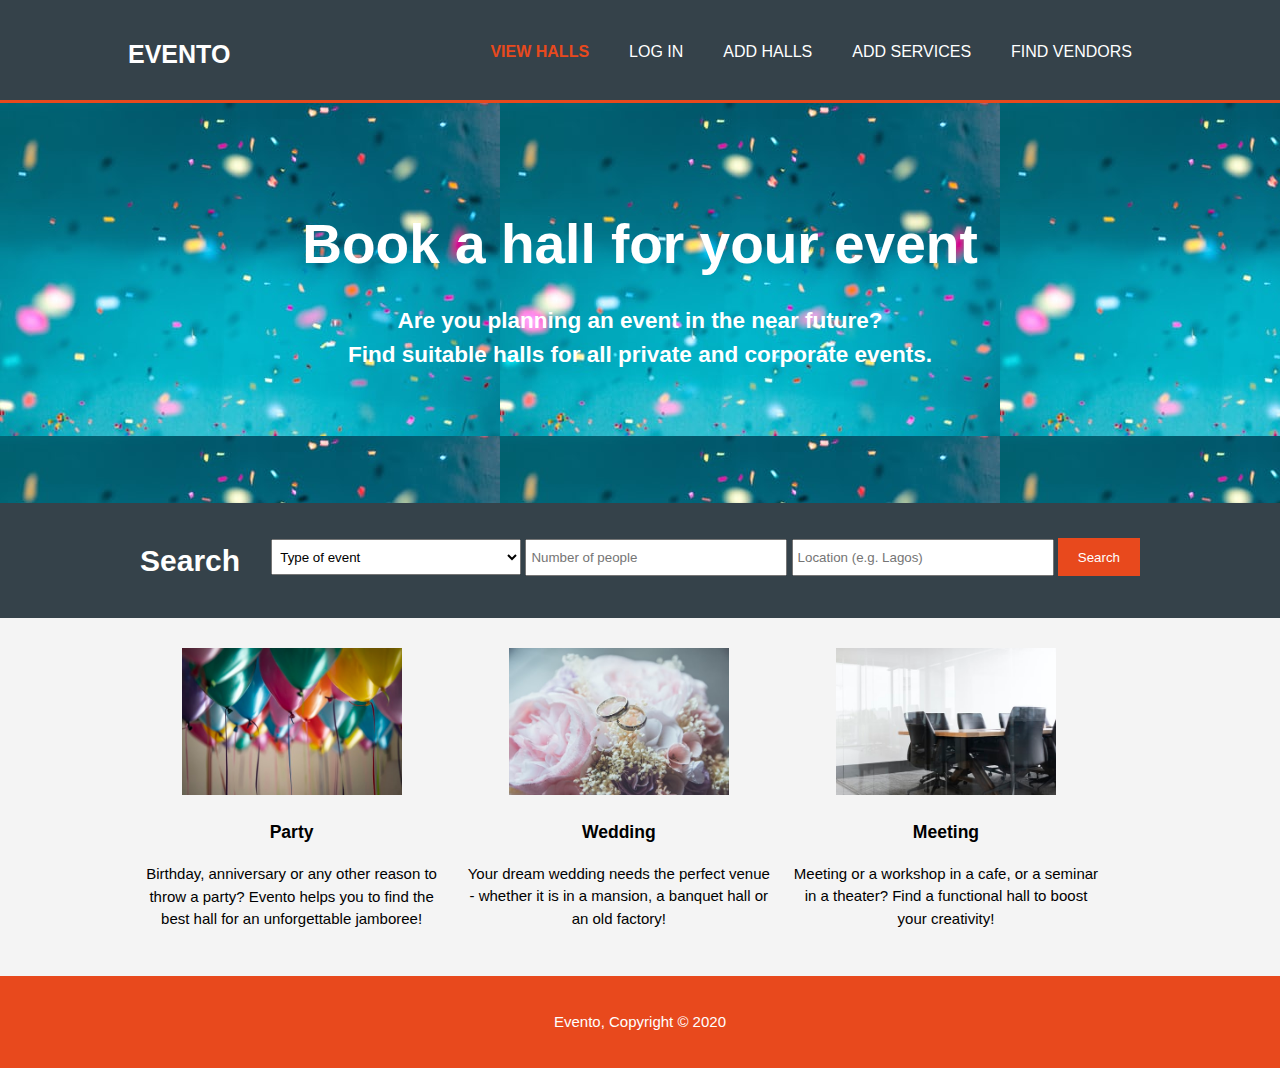
<file: index.html>
<!DOCTYPE html>
<html>

<head>
  <meta charset="utf-8">
  <meta name="viewport" content="width=device-width">
  <meta name="description" content="Affordable event halls and professional vendor services">
  <meta name="keywords" content="event halls, affordable event halls, professional vendor services">
  <meta name="author" content="Jeremiah Asuquo">
  <title>Evento | Welcome</title>
  <link rel="stylesheet" href="./css/style.css">
</head>

<body>
  <header>
    <div class="container">
      <div id="branding">
        <h1><a href="index.html">Evento</a></h1>
      </div>
      <nav>
        <ul>
          <li class="current"><a href="halls.html">View Halls</a></li>
          <li><a href="login.html">Log In</a></li>
          <li><a href="register.html">Add Halls</a></li>
          <li><a href="register-vendor.html">Add Services</a></li>
          <li><a href="services.html">Find Vendors</a></li>
        </ul>
      </nav>
    </div>
  </header>

  <section id="showcase">
    <div class="container">
      <h1>Book a hall for your event</h1>
      <h2>Are you planning an event in the near future? <br />
        Find suitable halls for all private and corporate events.
      </h2>
    </div>
  </section>

  <section id="newsletter">
    <div class="container">
      <h1>Search</h1>
      <form>
        <select name="et" id="et" class="b-search-bar__dropdown">
          <option value="">Type of event</option>
          <option value="58">Cabin trip / Retreat</option>
          <option value="60">Christmas Party</option>
          <option value="42">Conference</option>
          <option value="37">Dinner / Lunch</option>
          <option value="59">Experience / Activity</option>
          <option value="46">Fair / Exhibition</option>
          <option value="41">Meeting</option>
          <option value="31">Party</option>
          <option value="48">Performance / Show</option>
          <option value="57">Recreation</option>
          <option value="34">Spa / Wellness / Sauna</option>
          <option value="33">Wedding</option>
        </select>
        <input type="number" min="10" max="100" placeholder="Number of people">
        <input type="email" placeholder="Location (e.g. Lagos)">
        <button type="submit" class="button_1">Search</button>
      </form>
    </div>
  </section>

  <section id="boxes">
    <div class="container">
      <div class="box">
        <img src="./img/party.jpg">
        <h3>Party</h3>
        <p>Birthday, anniversary or any other reason to throw a party? Evento helps you to find the best hall for an
          unforgettable
          jamboree!</p>
      </div>
      <div class="box">
        <img src="./img/wedding.jpg">
        <h3>Wedding</h3>
        <p>Your dream wedding needs the perfect venue - whether it is in a mansion, a banquet hall or an old factory!
        </p>
      </div>
      <div class="box">
        <img src="./img/meeting.jpg">
        <h3>Meeting</h3>
        <p>Meeting or a workshop in a cafe, or a seminar in a theater? Find a functional hall to boost your creativity!
        </p>
      </div>
    </div>
  </section>

  <footer>
    <p>Evento, Copyright &copy; 2020</p>
  </footer>
</body>

</html>
</file>
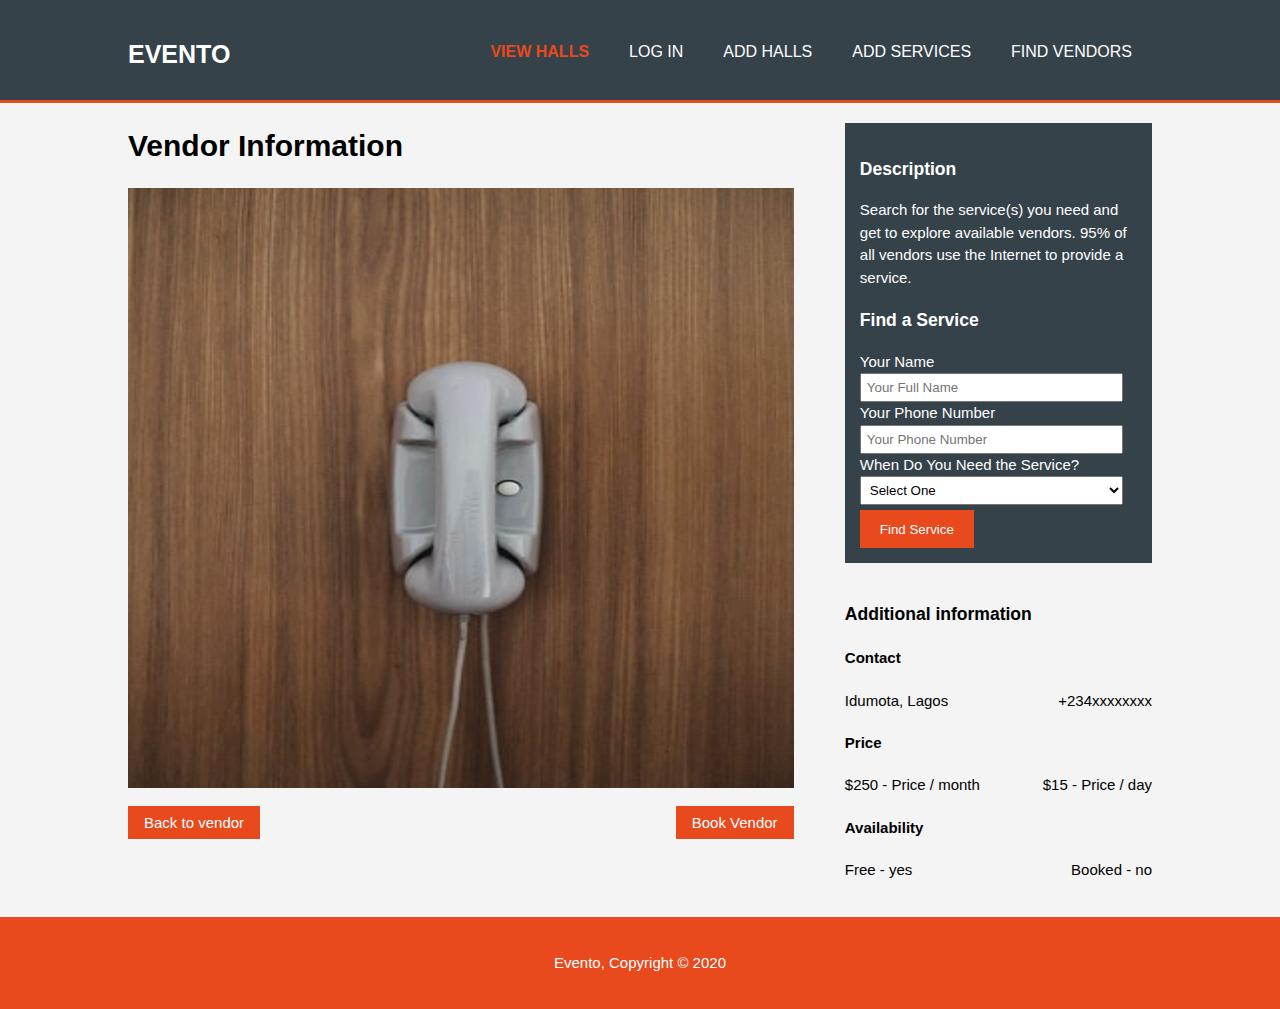
<file: about-vendor.html>
<!DOCTYPE html>
<html>

<head>
  <meta charset="utf-8">
  <meta name="viewport" content="width=device-width">
  <meta name="description" content="Affordable event halls and professional vendor services">
  <meta name="keywords" content="event halls, affordable event halls, professional vendor services">
  <meta name="author" content="Jeremiah Asuquo">
  <title>Vendor Information</title>
  <link rel="stylesheet" href="./css/style.css">
</head>

<body>
  <header>
    <div class="container">
      <div id="branding">
        <h1><a href="index.html">Evento</a></h1>
      </div>
      <nav>
        <ul>
          <li class="current"><a href="halls.html">View Halls</a></li>
          <li><a href="login.html">Log In</a></li>
          <li><a href="register.html">Add Halls</a></li>
          <li><a href="register-vendor.html">Add Services</a></li>
          <li><a href="services.html">Find Vendors</a></li>
        </ul>
      </nav>
    </div>
  </header>

  <section id="main">
    <div class="container">
      <article id="main-col">
        <h1 class="page-title">Vendor Information</h1>
        <img class="hall-img-about-service" src="./img/service.jpg">
        <p><a class="hall-img-back" href="services.html">Back to vendor</a><span class="hall-img-book"><a
              class="hall-img-back" href="price.html">Book Vendor</a></span></p>
      </article>

      <aside id="sidebar">
        <div class="dark">
          <h3>Description</h3>
          <p>Search for the service(s) you need and get to explore available vendors. 95% of all vendors use the
            Internet to provide
            a service.</p>

          <h3>Find a Service</h3>
          <form class="quote">
            <div>
              <label>Your Name</label><br>
              <input type="text" placeholder="Your Full Name">
            </div>
            <div>
              <label>Your Phone Number</label><br>
              <input type="text" placeholder="Your Phone Number">
            </div>
            <div>
              <label>When Do You Need the Service?</label><br>
              <select type="select" placeholder="Location (e.g. Lagos)">
                <option>Select One</option>
                <option>Right Away</option>
                <option>In 1-4 Weeks</option>
                <option>Much Later</option>
              </select>
            </div>

            <button class="button_1" type="submit">Find Service</button>
          </form>
        </div>
      </aside>

      <aside id="sidebar">
        <div class="#">
          <h3>Additional information</h3>
          <h4>Contact</h4>
          <p>Idumota, Lagos<span class="sidebar-span">+234xxxxxxxx</span></p>
          <h4>Price</h4>
          <p>$250 - Price / month<span class="sidebar-span">$15 - Price / day</span></p>
          <h4>Availability</h4>
          <p>Free - yes<span class="sidebar-span">Booked - no</span></p>
        </div>
      </aside>
    </div>
  </section>

  <footer>
    <p>Evento, Copyright &copy; 2020</p>
  </footer>
</body>

</html>
</file>
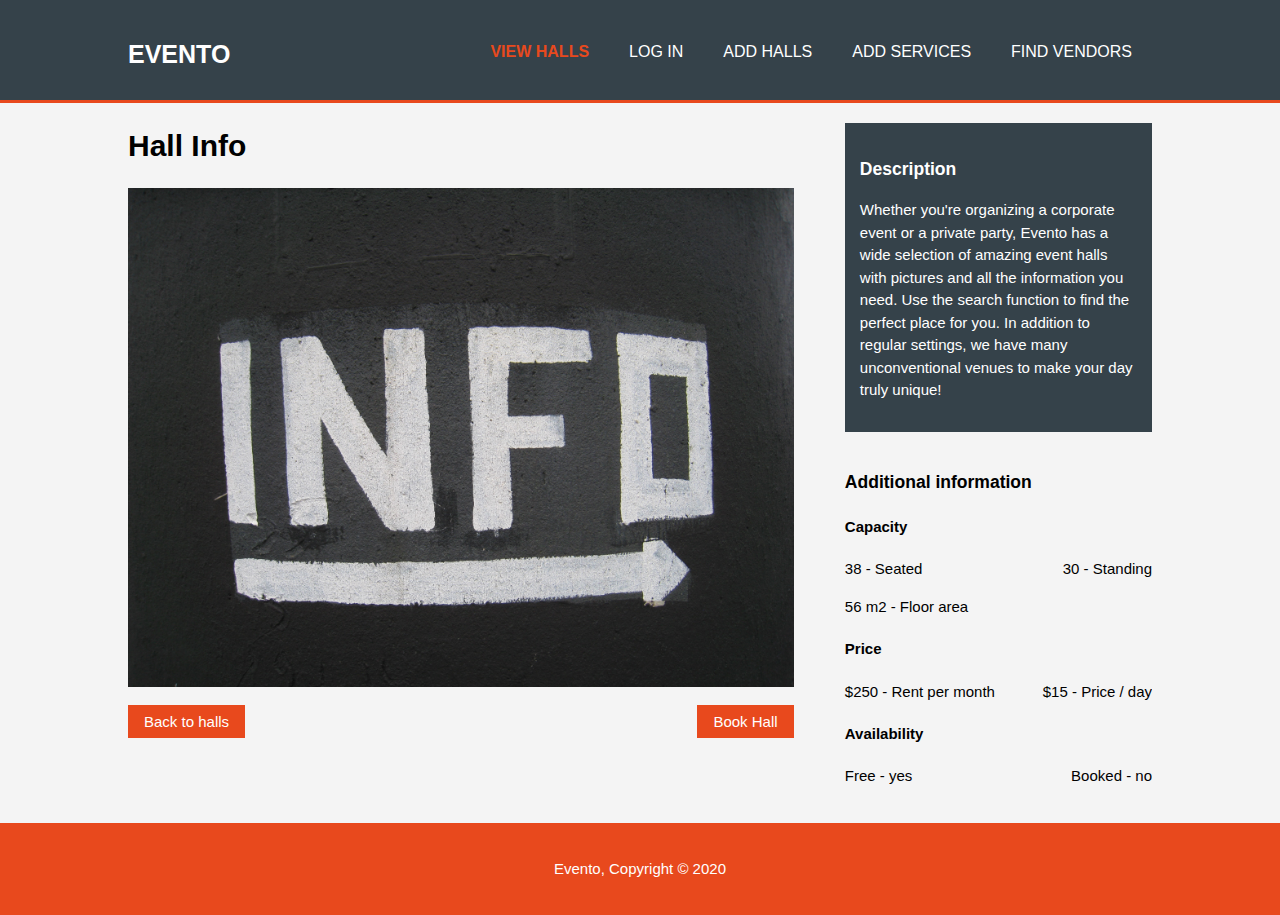
<file: about.html>
<!DOCTYPE html>
<html>

<head>
  <meta charset="utf-8">
  <meta name="viewport" content="width=device-width">
  <meta name="description" content="Affordable event halls and professional vendor services">
  <meta name="keywords" content="event halls, affordable event halls, professional vendor services">
  <meta name="author" content="Jeremiah Asuquo">
  <title>Evento | Welcome</title>
  <link rel="stylesheet" href="./css/style.css">
</head>

<body>
  <header>
    <div class="container">
      <div id="branding">
        <h1><a href="index.html">Evento</a></h1>
      </div>
      <nav>
        <ul>
          <li class="current"><a href="halls.html">View Halls</a></li>
          <li><a href="login.html">Log In</a></li>
          <li><a href="register.html">Add Halls</a></li>
          <li><a href="register-vendor.html">Add Services</a></li>
          <li><a href="services.html">Find Vendors</a></li>
        </ul>
      </nav>
    </div>
  </header>

  <section id="main">
    <div class="container">
      <article id="main-col">
        <h1 class="page-title">Hall Info</h1>
        <img class="hall-img-about" src="./img/info.jpg">
        <p><a class="hall-img-back" href="halls.html">Back to halls</a><span class="hall-img-book"><a
              class="hall-img-back" href="price.html">Book Hall</a></span></p>
      </article>

      <aside id="sidebar">
        <div class="dark">
          <h3>Description</h3>
          <p>Whether you're organizing a corporate event or a private party, Evento has a wide selection of amazing
            event
            halls with
            pictures and all the information you need. Use the search function to find the perfect place for you. In
            addition to
            regular settings, we have many unconventional venues to make your day truly unique!</p>
        </div>
      </aside>

      <aside id="sidebar">
        <div class="#">
          <h3>Additional information</h3>
          <h4>Capacity</h4>
          <p>38 - Seated<span class="sidebar-span">30 - Standing</span></p>
          <p>56 m2 - Floor area</p>
          <h4>Price</h4>
          <p>$250 - Rent per month<span class="sidebar-span">$15 - Price / day</span></p>
          <h4>Availability</h4>
          <p>Free - yes<span class="sidebar-span">Booked - no</span></p>
        </div>
      </aside>
    </div>
  </section>

  <footer>
    <p>Evento, Copyright &copy; 2020</p>
  </footer>
</body>

</html>
</file>
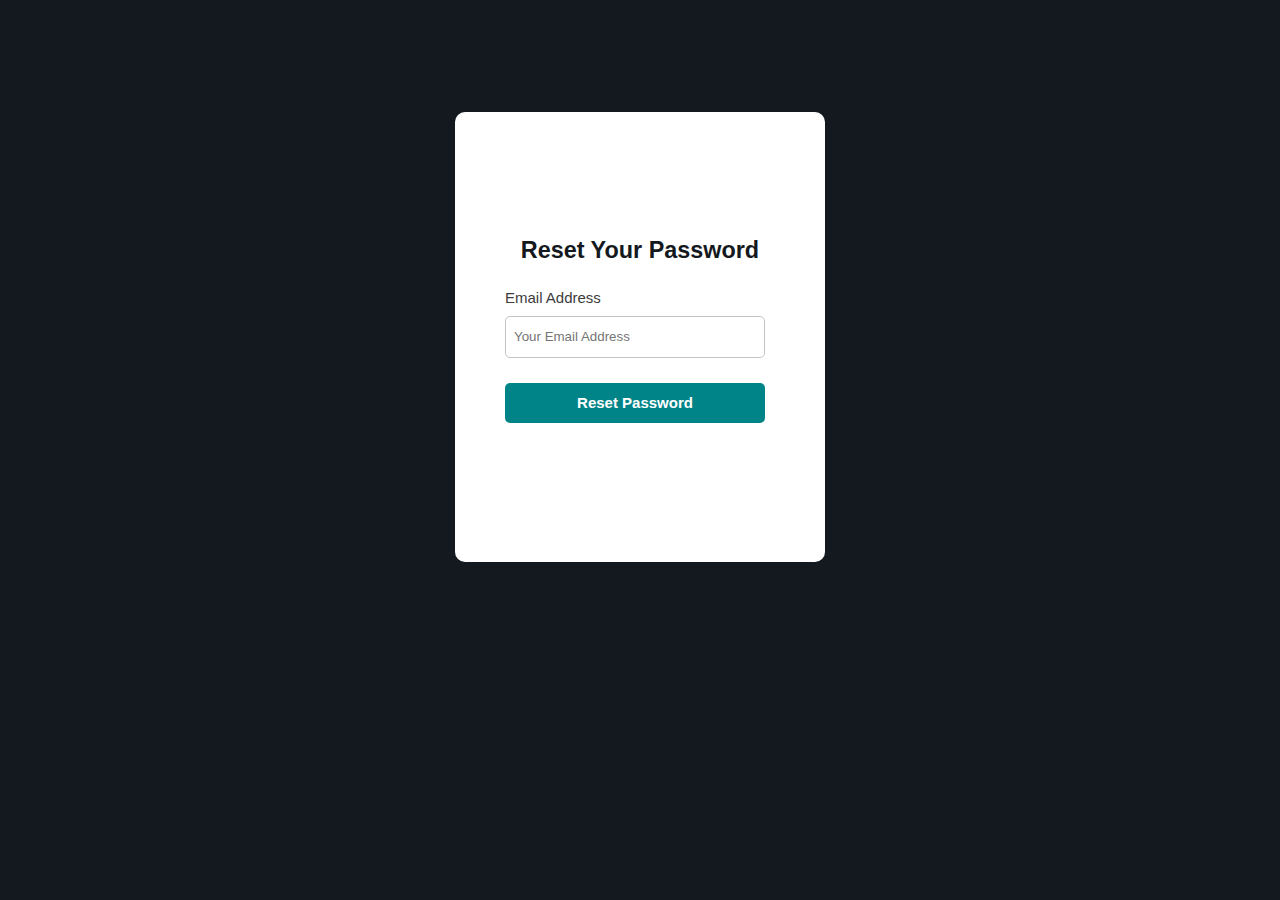
<file: forgotPassword.html>
<!DOCTYPE html>
<html lang="en">

<head>
	<meta charset="UTF-8">
	<meta name="viewport" content="width=device-width, initial-scale=1.0">
	<link rel="stylesheet" type="text/css" href="./css/forgot-password.css">
	<title>Forgot Password</title>
</head>

<body>
	<main>
		<div class="container">
			<div class="header">
				<h3>
					<span class="text_black">Reset Your Password
				</h3>
			</div>

			<form>
				<label for="email">Email Address</label>
				<input type="email" name="email" id="email" placeholder="Your Email Address" required>

				<button type="submit" class="reset">Reset Password</button>

			</form>
		</div>
	</main>
</body>

</html>
</file>
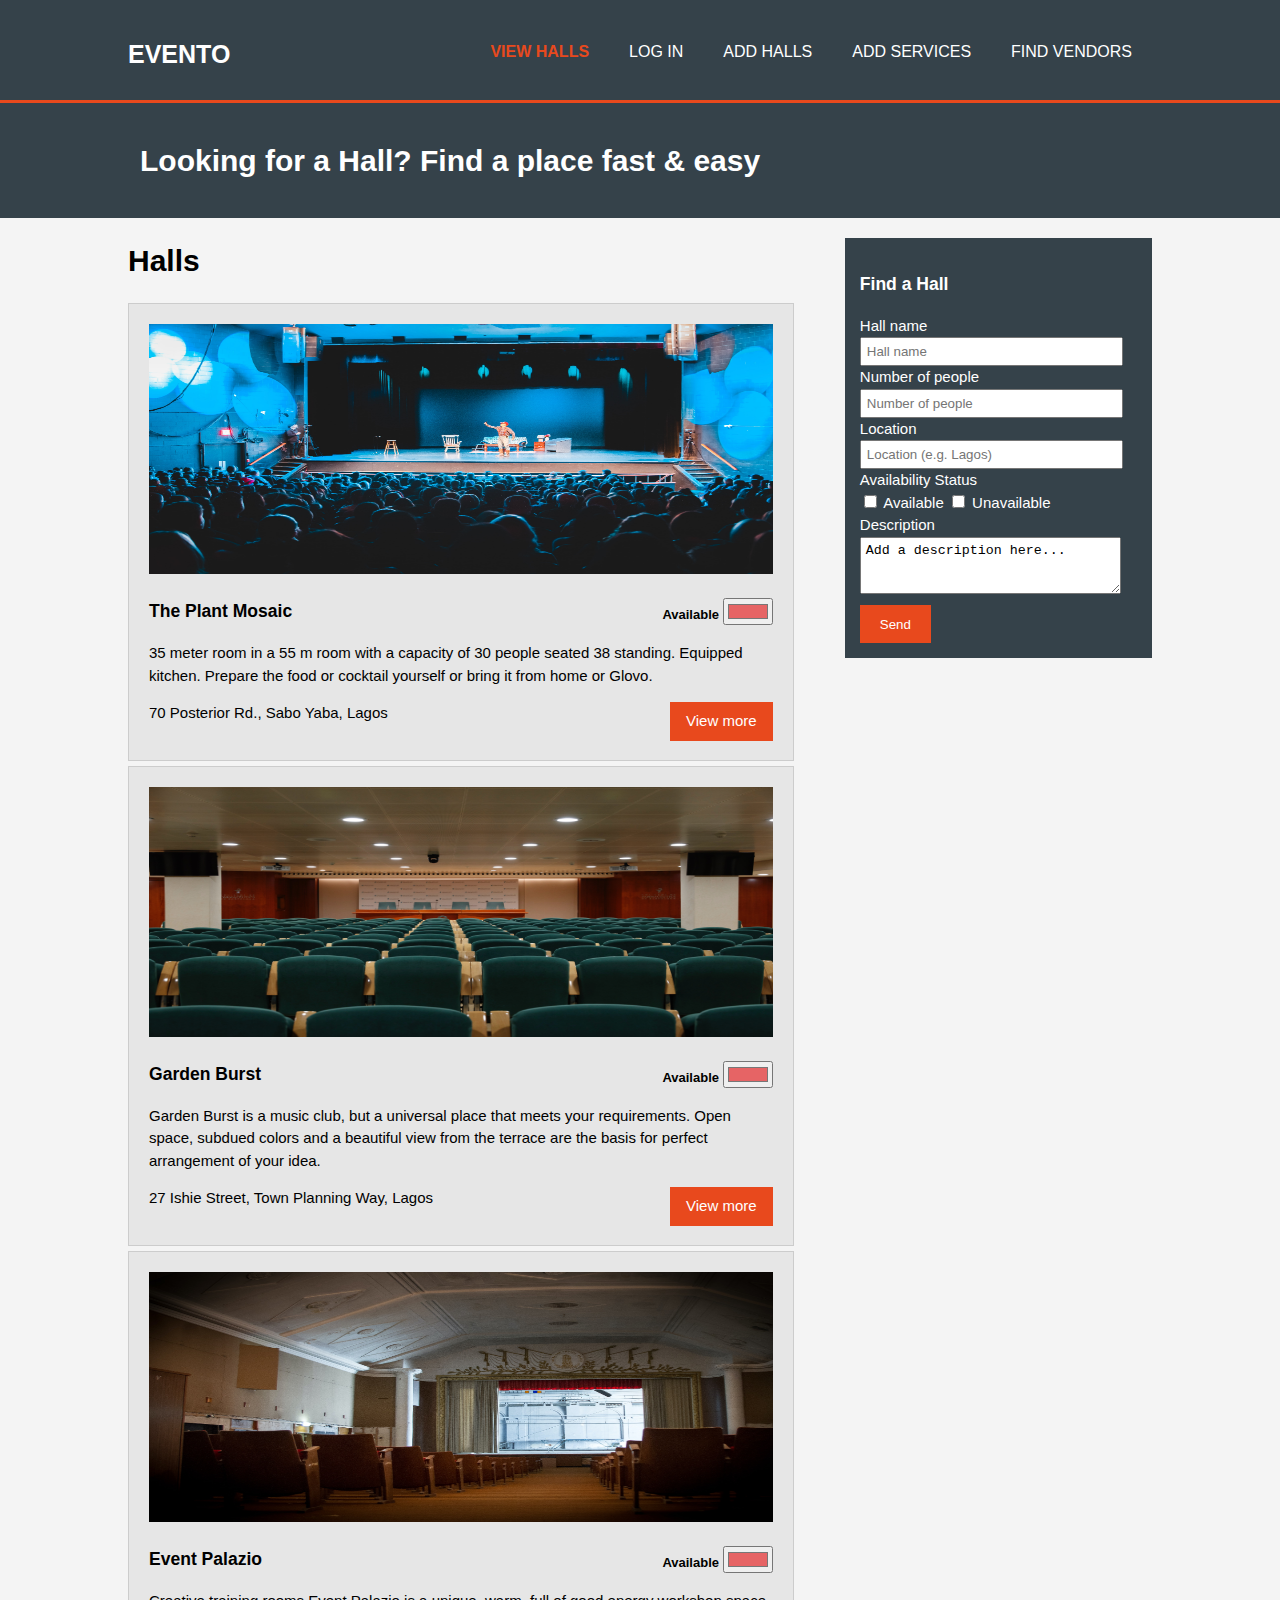
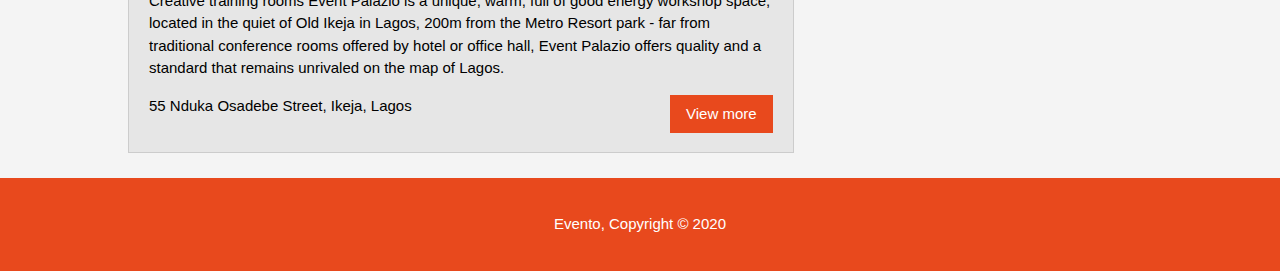
<file: halls.html>
<!DOCTYPE html>
<html>

<head>
  <meta charset="utf-8">
  <meta name="viewport" content="width=device-width">
  <meta name="description" content="Affordable event halls and professional vendor services">
  <meta name="keywords" content="event halls, affordable event halls, professional vendor services">
  <meta name="author" content="Jeremiah Asuquo">
  <title>Evento | Welcome</title>
  <link rel="stylesheet" href="./css/style.css">
</head>

<body>
  <header>
    <div class="container">
      <div id="branding">
        <h1><a href="index.html">Evento</a></h1>
      </div>
      <nav>
        <ul>
          <li class="current"><a href="halls.html">View Halls</a></li>
          <li><a href="login.html">Log In</a></li>
          <li><a href="register.html">Add Halls</a></li>
          <li><a href="register-vendor.html">Add Services</a></li>
          <li><a href="services.html">Find Vendors</a></li>
        </ul>
      </nav>
    </div>
  </header>

  <section id="newsletter">
    <div class="container">
      <h1 class="newsletter-halls">Looking for a Hall? Find a place fast & easy</h1>
    </div>
  </section>

  <section id="main">
    <div class="container">
      <article id="main-col">
        <h1 class="page-title">Halls</h1>
        <ul id="services">
          <li>
            <img class="hall-img" src="./img/hall1.jpg">
            <h3>The Plant Mosaic<span class="status">Available
                <span>
                  <input type="color" id="no" name="hall3" value="#e66465" checked>
                  <label for="no"></label>
                </span>
              </span>
            </h3>
            <p>35 meter room in a 55 m room with a capacity of 30 people seated 38 standing. Equipped kitchen. Prepare
              the food or
              cocktail yourself or bring it from home or Glovo.</p>
            <p>70 Posterior Rd., Sabo Yaba, Lagos<a class="view-more" href="about.html">View more</a></p>
          </li>
          <li>
            <img class="hall-img" src="./img/hall2.jpg">
            <h3>Garden Burst
              <span class="status">Available
                <span>
                  <input type="color" id="no" name="hall3" value="#e66465" checked>
                  <label for="no"></label>
                </span>
              </span>
            </h3>
            <p>Garden Burst is a music club, but a universal place that meets your requirements. Open space, subdued
              colors and a
              beautiful view from
              the terrace are the basis for perfect arrangement of your idea.</p>
            <p>27 Ishie Street, Town Planning Way, Lagos<a class="view-more" href="about.html">View more</a></p>
          <li>
            <img class="hall-img" src="./img/hall3.jpg">
            <h3>Event Palazio
              <span class="status">Available
                <span>
                  <input type="color" id="no" name="hall3" value="#e66465" checked>
                  <label for="no"></label>
                </span>
              </span>
            </h3>
            <p>Creative training rooms Event Palazio is a unique, warm, full of good energy workshop space, located in
              the quiet of
              Old Ikeja in Lagos, 200m from the Metro Resort park - far from traditional conference rooms
              offered by hotel
              or office hall, Event Palazio offers quality and a standard that remains unrivaled on the map of
              Lagos.</p>
            <p>55 Nduka Osadebe Street, Ikeja, Lagos<a class="view-more" href="about.html">View more</a></p>
          </li>
        </ul>
      </article>

      <aside id="sidebar">
        <div class="dark">
          <h3>Find a Hall</h3>
          <form class="quote">
            <div>
              <label>Hall name</label><br>
              <input type="text" placeholder="Hall name">
            </div>
            <div>
              <label>Number of people</label><br>
              <input type="number" placeholder="Number of people" min="1" max="100">
            </div>
            <div>
              <label>Location</label><br>
              <input type="text" placeholder="Location (e.g. Lagos)">
            </div>
            <div>Availability Status<br>
              <input class="checkbox" type="checkbox" name="Available"></input>
              <label>Available</label>
              <input class="checkbox" type="checkbox" name="Available"></input>
              <label>Unavailable</label>
            </div>
            <div>
              <label>Description</label><br>
              <textarea id="description" name="description" rows="3" cols="33">Add a description here...
              </textarea>
            </div>
            <button class="button_1" type="submit">Send</button>
          </form>
        </div>
      </aside>
    </div>
  </section>

  <footer>
    <p>Evento, Copyright &copy; 2020</p>
  </footer>
</body>

</html>
</file>
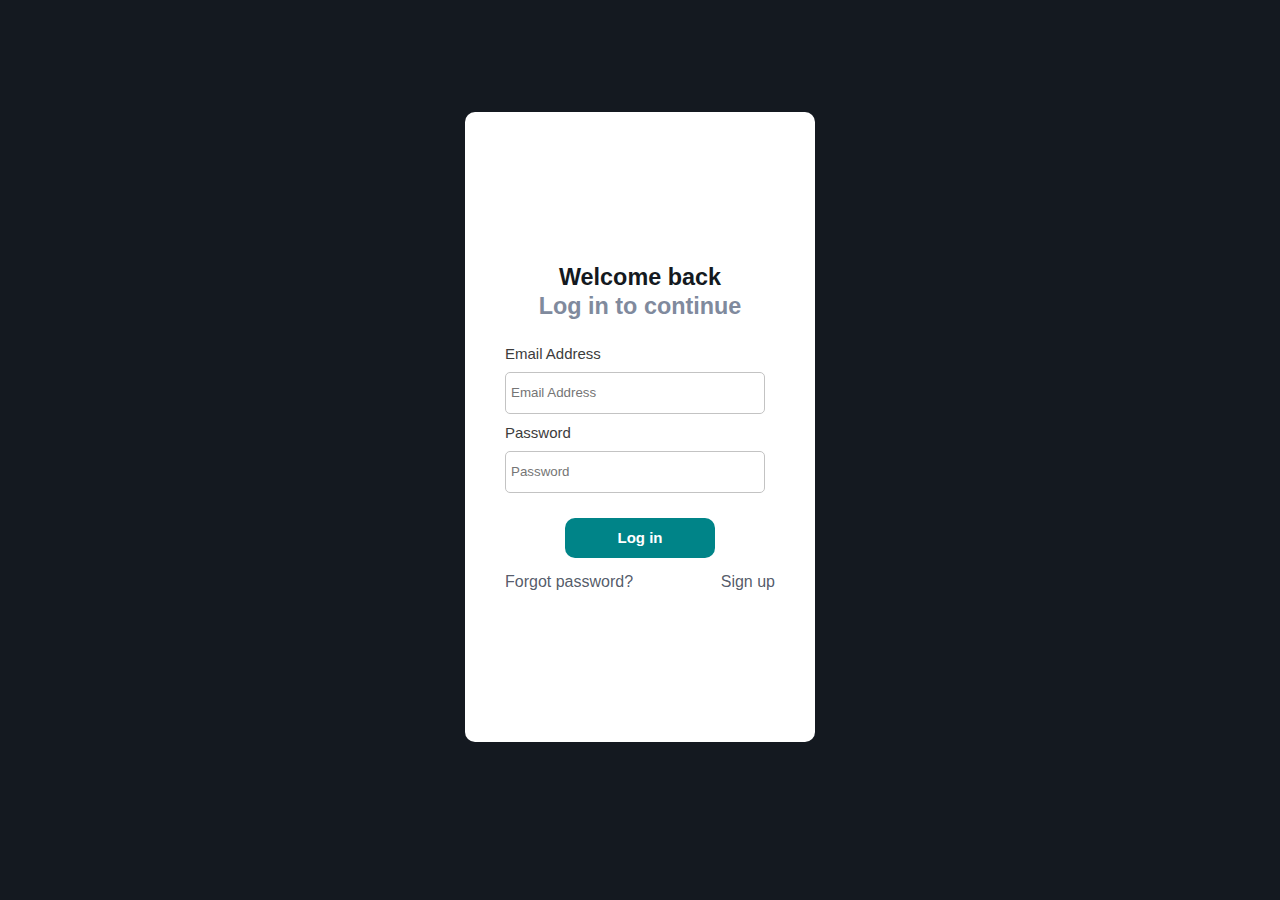
<file: login.html>
<!DOCTYPE html>
<html lang="en">

<head>
	<meta charset="UTF-8">
	<meta name="viewport" content="width=device-width, initial-scale=1.0">
	<link rel="stylesheet" type="text/css" href="./css/event-hall-login.css">
	<title>Login Page</title>
</head>

<body>
	<main>
		<div class="container">
			<div class="header">
				<h3 class="header_title">
					<span class="text_black">Welcome back</span>
					<br>
					<span class="text_grey">Log in to continue</span>
				</h3>
			</div>

			<form>
				<label for="email">Email Address</label>
				<input type="email" name="email" id="email" placeholder="Email Address" required>

				<label for="password">Password</label>
				<input type="password" name="password" placeholder="Password" required>

				<button type="submit" class="login">Log in</button>

				<div>
					<a href="forgotPassword.html" class="forgot_password">Forgot password?<a href="register.html"><span
								class="sign_up">Sign up</span></a></a>
				</div>

			</form>
		</div>
	</main>
</body>

</html>
</file>
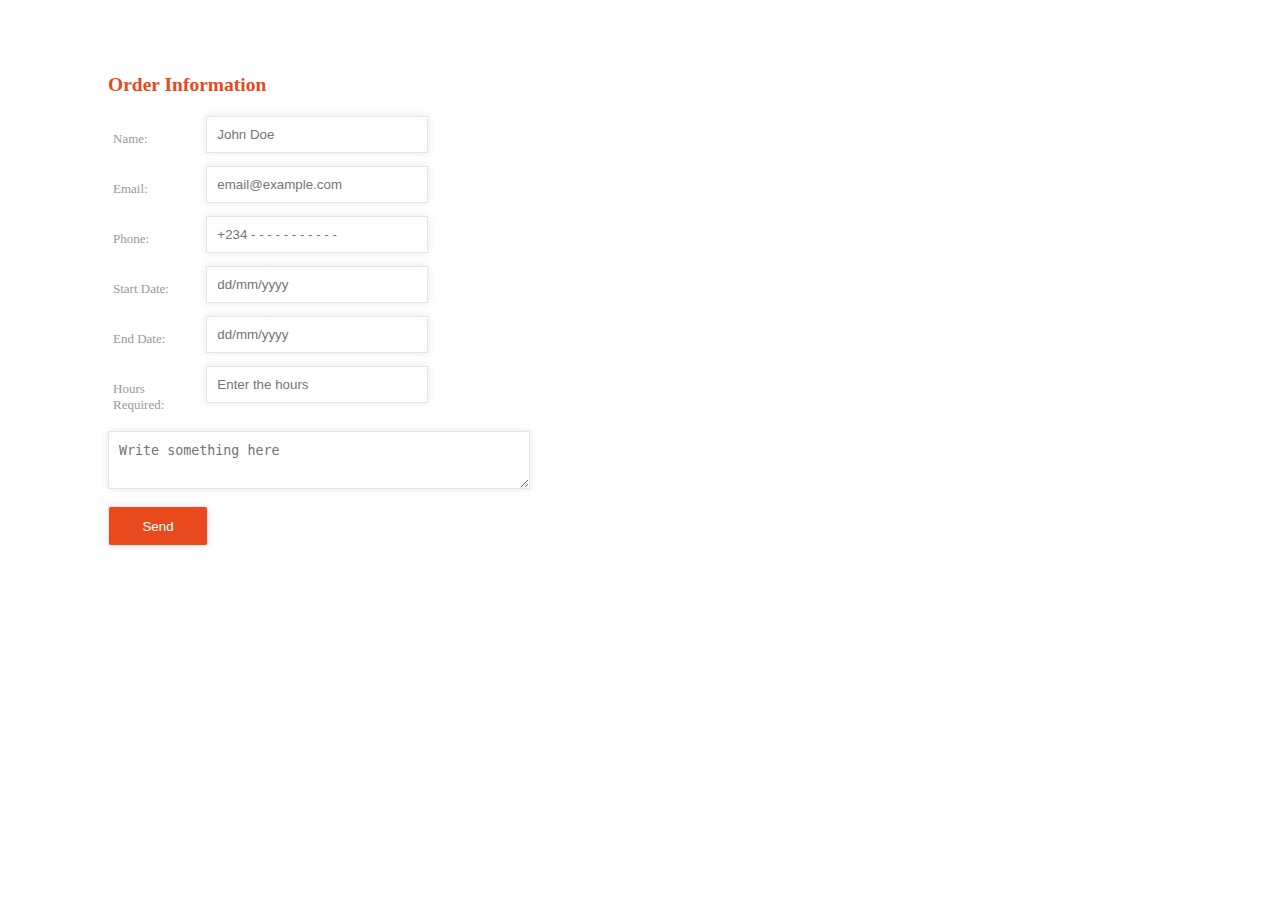
<file: order.html>
<!DOCTYPE html>
<!--[if lt IE 7]>      <html class="no-js lt-ie9 lt-ie8 lt-ie7"> <![endif]-->
<!--[if IE 7]>         <html class="no-js lt-ie9 lt-ie8"> <![endif]-->
<!--[if IE 8]>         <html class="no-js lt-ie9"> <![endif]-->
<!--[if gt IE 8]><!-->
<html class="no-js">
<!--<![endif]-->

<head>
    <meta charset="utf-8">
    <meta http-equiv="X-UA-Compatible" content="IE=edge">
    <meta name="viewport" content="width=device-width, initial-scale=1">
    <meta name="description" content="Affordable event halls and professional vendor services">
    <meta name="keywords" content="event halls, affordable event halls, professional vendor services">
    <meta name="author" content="Jeremiah Asuquo">
    <title>Order Information</title>
    <link rel="stylesheet" href="css/styleOrder.css" type="text/css" media="all">
</head>

<body id="body-contact">
    <!--[if lt IE 7]>
            <p class="browsehappy">You are using an <strong>outdated</strong> browser. Please <a href="#">upgrade your browser</a> to improve your experience.</p>
        <![endif]-->
    <h2 class="h2-contact">Order Information</h2>

    <form class="form">
        <p class="name">
            <label for="name">Name:</label>
            <input class="input-contact" type="text" name="name" id="name" placeholder="John Doe">
        </p>

        <p class="email">
            <label for="name">Email:</label>
            <input class="input-contact" type="text" name="email" id="email" placeholder="email@example.com">
        </p>

        <p class="phone">
            <label for="name">Phone:</label>
            <input class="input-contact" type="text" name="phone" id="phone" placeholder="+234 - - - - - - - - - - -">
        </p>

        <p class="start-date">
            <label for="name">Start Date:</label>
            <input class="input-contact" type="text" name="start date" id="start-date" placeholder="dd/mm/yyyy">
        </p>

        <p class="end-date">
            <label for="name">End Date:</label>
            <input class="input-contact" type="text" name="end date" id="end-date" placeholder="dd/mm/yyyy">
        </p>

        <p class="hours-required">
            <label for="name">Hours Required:</label>
            <input class="input-contact" type="text" name="hours required" id="hours-required"
                placeholder="Enter the hours">
        </p>

        <p class="text">
            <textarea class="textarea-contact" type="text" placeholder="Write something here"></textarea>
        </p>

        <p class="submit">
            <input class="input-contact" type="submit" value="Send">
        </p>
    </form>

    <script src="" async defer></script>
</body>

</html>
</file>
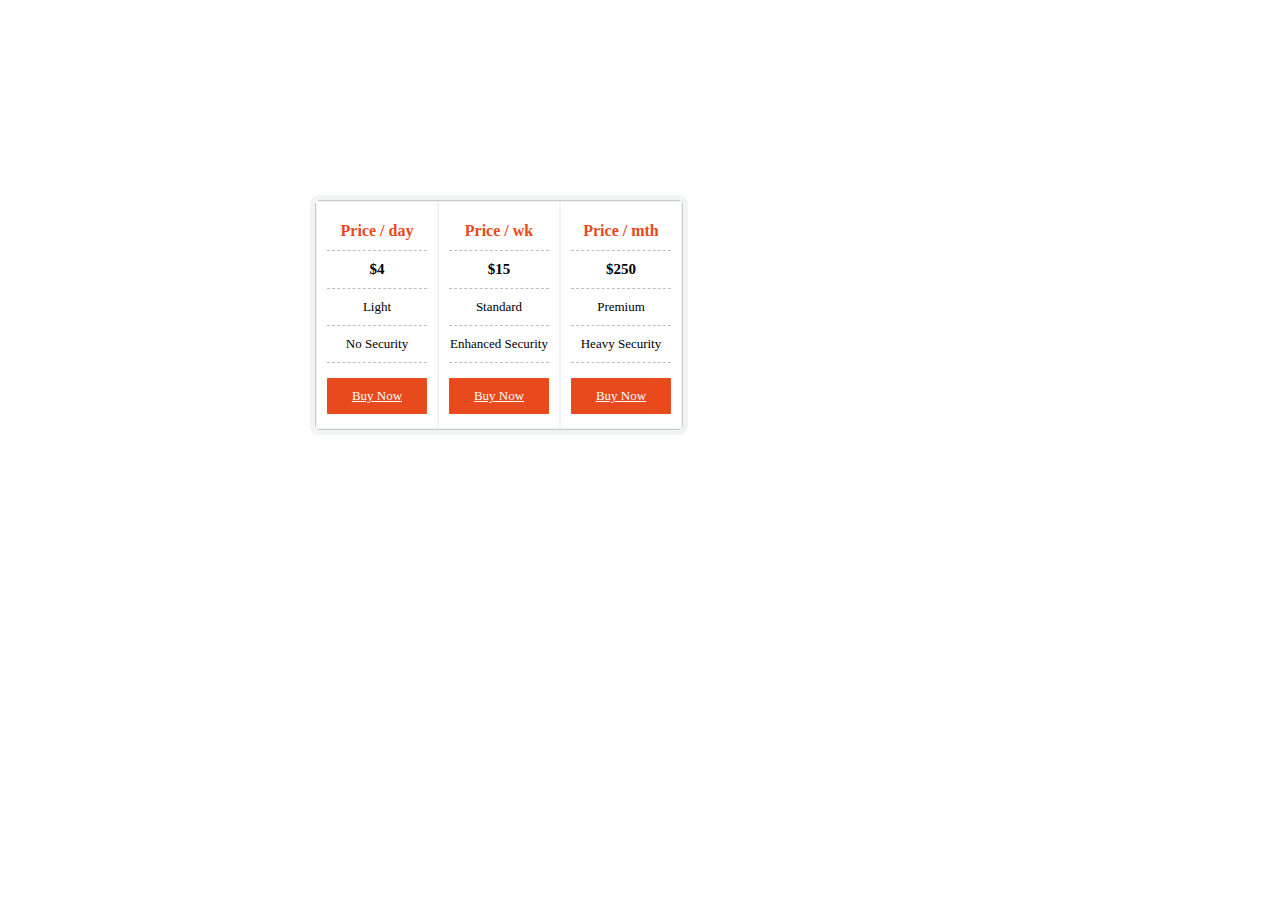
<file: price.html>
<!DOCTYPE html>
<!--[if lt IE 7]>      <html class="no-js lt-ie9 lt-ie8 lt-ie7"> <![endif]-->
<!--[if IE 7]>         <html class="no-js lt-ie9 lt-ie8"> <![endif]-->
<!--[if IE 8]>         <html class="no-js lt-ie9"> <![endif]-->
<!--[if gt IE 8]><!-->
<html class="no-js">
<!--<![endif]-->

<head>
    <meta charset="utf-8">
    <meta http-equiv="X-UA-Compatible" content="IE=edge">
    <meta name="viewport" content="width=device-width, initial-scale=1">
    <meta name="description" content="Affordable event halls and professional vendor services">
    <meta name="keywords" content="event halls, affordable event halls, professional vendor services">
    <meta name="author" content="Jeremiah Asuquo">
    <title>Evento | Welcome</title>
    <link rel="stylesheet" href="./css/style_p.css">
</head>

<body>
    <div class="price">
        <ul>
            <li>Price / day</li>
            <li>&dollar;4</li>
            <li>Light</li>
            <li>No Security</li>
            <li><a href="order.html" class="buy_now">Buy Now</a></li>
        </ul>
        <ul>
            <li>Price / wk</li>
            <li>&dollar;15</li>
            <li>Standard</li>
            <li>Enhanced Security</li>
            <li><a href="order.html" class="buy_now">Buy Now</a></li>
        </ul>
        <ul>
            <li>Price / mth</li>
            <li>&dollar;250</li>
            <li>Premium</li>
            <li>Heavy Security</li>
            <li><a href="order.html" class="buy_now">Buy Now</a></li>
        </ul>
    </div>

    <!--[if lt IE 7]>
            <p class="browsehappy">You are using an <strong>outdated</strong> browser. Please <a href="#">upgrade your browser</a> to improve your experience.</p>
        <![endif]-->

    <script src="" async defer></script>
</body>

</html>
</file>
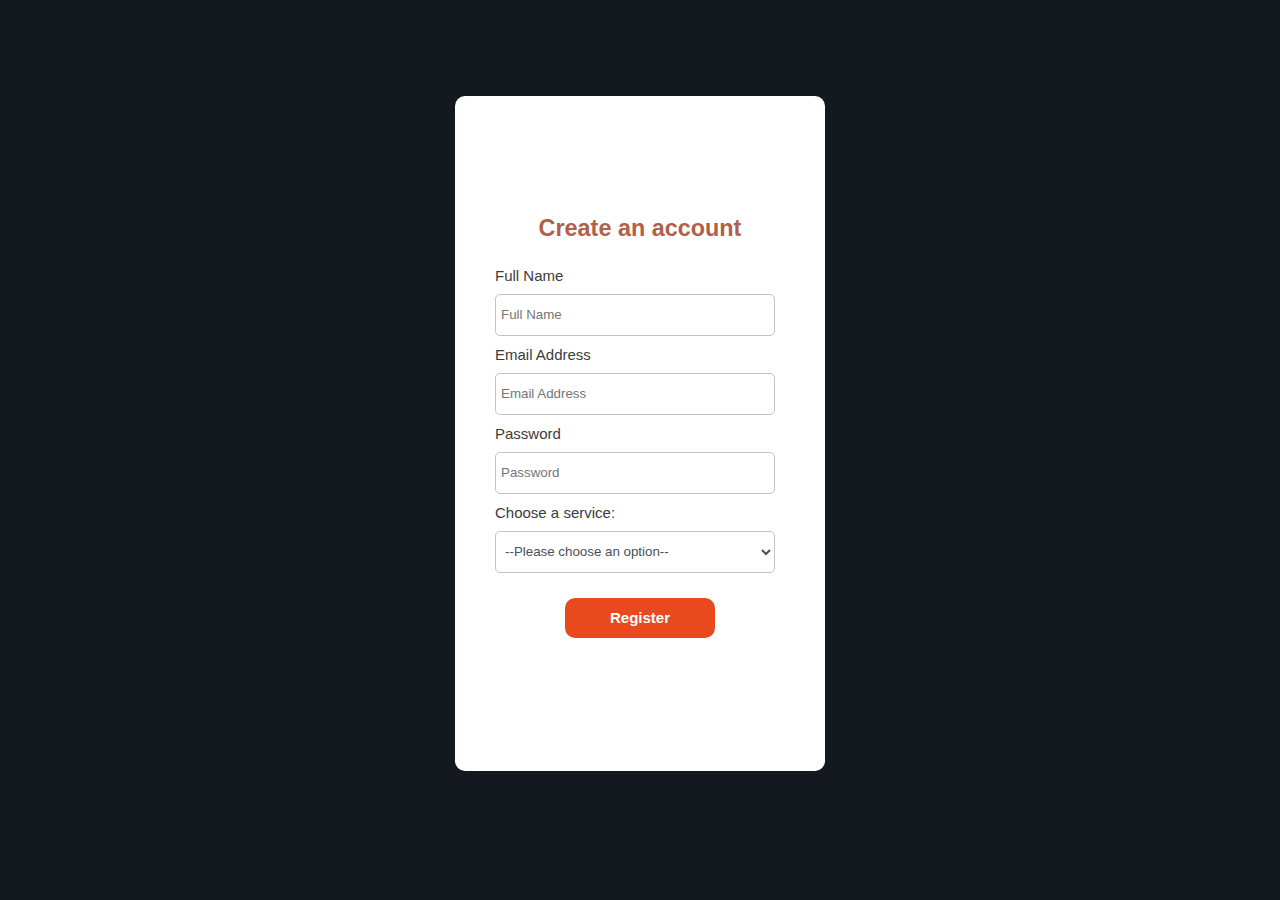
<file: register-vendor.html>
<!DOCTYPE html>
<html lang="en">

<head>
    <meta charset="UTF-8">
    <meta name="viewport" content="width=device-width, initial-scale=1.0">
    <link rel="stylesheet" type="text/css" href="./css/register.css">
    <title>Registration Page</title>
</head>

<body>
    <main>
        <div class="container">
            <div class="header">
                <h3 class="header_title">
                    <span class="text_black">Create an account</span>
            </div>

            <form action="" method="post">
                <label for="fname">Full Name</label>
                <input type="text" name="fname" id="fname" placeholder="Full Name" required>

                <label for="email">Email Address</label>
                <input type="email" name="email" id="email" placeholder="Email Address" required>

                <label for="password">Password</label>
                <input type="password" name="password" id="password" placeholder="Password" pattern=".{6,}"
                    title="Must contain at least 6 characters" required>

                <label for="services">Choose a service:</label>
                <select name="services" id="service-select">
                    <option value="">--Please choose an option--</option>
                    <option value="dj">DJ</option>
                    <option value="catering">Catering</option>
                    <option value="cake baker">Cake Baker</option>
                    <option value="photographer">Photographer</option>
                    <option value="event ushers">Event Ushers</option>
                </select>

                <button type="submit" id="register"><a href="" class="reg">Register</a></button>

            </form>
        </div>
    </main>
</body>

<script type="text/javascript">

</script>

</html>
</file>
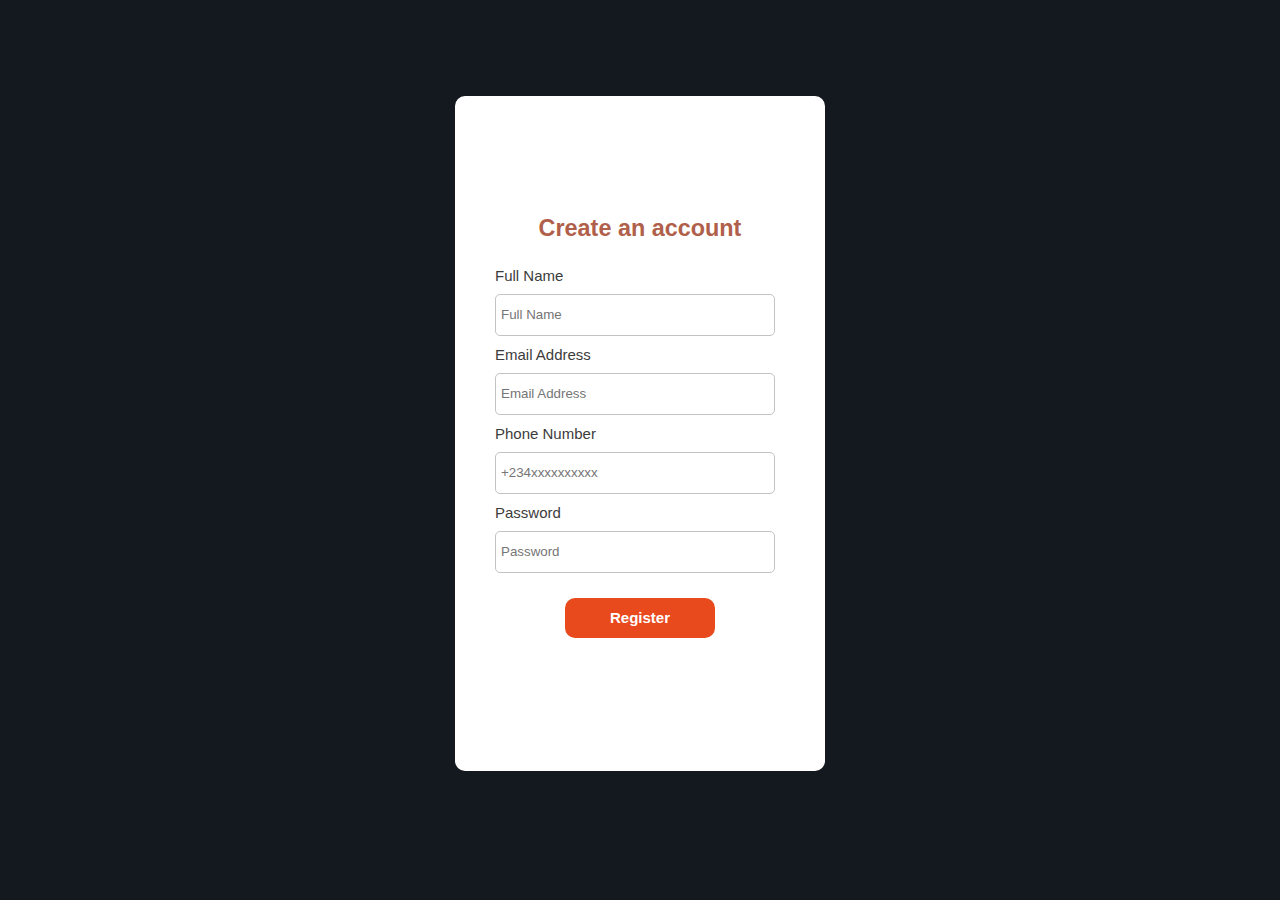
<file: register.html>
<!DOCTYPE html>
<html lang="en">

<head>
	<meta charset="UTF-8">
	<meta name="viewport" content="width=device-width, initial-scale=1.0">
	<link rel="stylesheet" type="text/css" href="./css/register.css">
	<title>Registration Page</title>
</head>

<body>
	<main>
		<div class="container">
			<div class="header">
				<h3 class="header_title">
					<span class="text_black">Create an account</span>
			</div>

			<form action="" method="post">
				<label for="fname">Full Name</label>
				<input type="text" name="fname" id="fname" placeholder="Full Name" required>

				<label for="email">Email Address</label>
				<input type="email" name="email" id="email" placeholder="Email Address" required>

				<label for="phone-number">Phone Number</label>
				<input type="tel" name="Phone number" id="phone-number" placeholder="+234xxxxxxxxxx" required>

				<label for="password">Password</label>
				<input type="password" name="password" id="password" placeholder="Password" pattern=".{6,}"
					title="Must contain at least 6 characters" required>

				<button type="submit" id="register"><a href="" class="reg">Register</a></button>

			</form>
		</div>
	</main>
</body>

<script type="text/javascript">

</script>

</html>
</file>
<file: css/style.css>
body {
  font: 15px/1.5 Arial, Helvetica, sans-serif;
  padding: 0;
  margin: 0;
  background-color: #f4f4f4;
}

/* Global */
.container {
  width: 80%;
  margin: auto;
  overflow: hidden;
}

ul {
  margin: 0;
  padding: 0;
}

.button_1 {
  height: 38px;
  background: #e8491d;
  border: 0;
  padding-left: 20px;
  padding-right: 20px;
  color: #ffffff;
  margin-top: 5px;
}

.dark {
  padding: 15px;
  background: #35424a;
  color: #ffffff;
  margin-top: 10px;
  margin-bottom: 10px;
}

/* Header **/
header {
  background: #35424a;
  color: #ffffff;
  padding-top: 30px;
  min-height: 70px;
  border-bottom: #e8491d 3px solid;
}

header a {
  color: #ffffff;
  text-decoration: none;
  text-transform: uppercase;
  font-size: 16px;
}

header li {
  float: left;
  display: inline;
  padding: 0 20px 0 20px;
}

header #branding {
  float: left;
}

header #branding h1 {
  margin: 0;
}

header #branding h1 a {
  font-size: 25px;
  /* font-family: ; */
}

header nav {
  float: right;
  margin-top: 10px;
}

header .highlight,
header .current a {
  color: #e8491d;
  font-weight: bold;
}

header a:hover {
  color: #cccccc;
  font-weight: bold;
}


/* Showcase */
#showcase {
  min-height: 400px;
  background: url('../img/showcase_.jpg');
  text-align: center;
  color: #ffffff;
}

#showcase h1 {
  margin-top: 100px;
  font-size: 55px;
  margin-bottom: 10px;
}

#showcase p {
  font-size: 20px;
}

/* Newsletter */
#newsletter {
  padding: 15px;
  color: #ffffff;
  background: #35424a
}

#newsletter h1 {
  float: left;
}

#newsletter form {
  float: right;
  margin-top: 15px;
}

#newsletter select {
  padding: 4px;
  height: 2.3rem;
  width: 250px;
}

#newsletter input[type="number"] {
  padding: 4px;
  height: 25px;
  width: 250px;
}

#newsletter input[type="email"] {
  padding: 4px;
  height: 25px;
  width: 250px;
}

/* Halls */
.hall-img {
  width: 100%;
  height: 250px;
}

.hall-img-about {
  width: 100%;
  height: auto;
  margin-bottom: 2px;
}

img.hall-img-about-service {
  width: 100%;
  height: 40em;
  margin-bottom: 2px;
}

.hall-img-back {
  text-decoration: none;
  text-align: center;
  padding: 8px 16px;
  background-color: #e8491d;
  color: #ffffff;
}

.hall-img-book {
  float: right;
}

.view-more {
  text-decoration: none;
  float: right;
  padding: 8px 16px;
  background-color: #e8491d;
  color: #ffffff;
}

h3 .status {
  float: right;
  font-size: small;
}

/* sidebar-span */
.sidebar-span {
  float: right;
}

/* Boxes */
#boxes {
  margin-top: 20px;
}

#boxes .box {
  float: left;
  text-align: center;
  width: 30%;
  padding: 10px;
}

#boxes .box img {
  width: 220px;
}

/* Sidebar */
aside#sidebar {
  float: right;
  width: 30%;
  margin-top: 10px;
}

aside#sidebar .quote input,
aside#sidebar .quote textarea {
  width: 90%;
  padding: 5px;
}

aside#sidebar .quote input.checkbox {
  width: auto;
}

aside#sidebar .quote select {
  width: 95%;
  padding: 5px;
}

/* Main-col */
article#main-col {
  float: left;
  width: 65%;
}

/* Services */
ul#services li {
  list-style: none;
  padding: 20px;
  border: #cccccc solid 1px;
  margin-bottom: 5px;
  background: #e6e6e6;
}

footer {
  padding: 20px;
  margin-top: 20px;
  color: #ffffff;
  background-color: #e8491d;
  text-align: center;
}

/* Media Queries */
@media(max-width: 768px) {

  header #branding,
  header nav,
  header nav li,
  #newsletter h1,
  #newsletter form,
  #boxes .box,
  article#main-col,
  aside#sidebar {
    float: none;
    text-align: center;
    width: 100%;
  }

  header {
    padding-bottom: 20px;
  }

  #showcase h1 {
    margin-top: 40px;
  }

  #newsletter button,
  .quote button {
    display: block;
    width: 100%;
  }

  #newsletter form input[type="email"],
  .quote input,
  .quote textarea {
    width: 100%;
    margin-bottom: 5px;
  }
}
</file>
<file: css/forgot-password.css>
*, *::before, *::after {
	box-sizing: border-box;
	margin: 0;
	padding: 0;
}

body {
	background-color: #141920;
	font-family: -apple-system, BlinkMacSystemFont, Segoe UI, Helvetica, Arial, sans-serif;
}

.container {
	display: flex;
	background-color: white;
	align-items: center;
	justify-content: center;
	margin: 7rem auto;
	max-width: 370px;
	height: 50vh;
	border-radius: 10px;
	flex-direction: column;
}

.header {
	text-align: center !important;
	font-size: 20px;
	margin-bottom: 24px;
	line-height: 25.6px;
}

.text_black {
	color: rgb(20, 25, 32);
	line-height: 28.8px;
}

form {
	display: flex;
	justify-content: center;
	flex-direction: column;
}

label {
	display: block;
	font-size:15px;
	font-weight: 500;
    color: #3c3c3c;
}

input {
	background-color: #fff;
	color: #495057;
    height: 42px;
    border: 10px;
    width: 260px;
    margin: 10px 10px 10px 0px;
	border: 1px solid #c3c3c3;
	border-radius: 5px;
	outline: none;
	text-indent: 8px;
}

input:hover{
	border: 0.5px solid #30343E;
	outline: none;
}

.reset {
    width: 260px;
    height: 40px;
	background: #008488;
	border-radius: 5px;
	margin-top: 15px;
	margin-bottom: 15px;
    border: 0;
    outline: none;
    color: white;
    font-size: 15px;
    font-weight: bold;
	cursor: pointer;
}

@media only screen and (min-width: 300px) and (max-width: 380px) and (orientation: portrait){

.container {
	width: 95%;
   
}
</file>
<file: css/event-hall-login.css>
*, *::before, *::after {
	box-sizing: border-box;
	margin: 0;
	padding: 0;
}

body {
	background-color: #141920;
	font-family: -apple-system, BlinkMacSystemFont, Segoe UI, Helvetica, Arial, sans-serif;
}

.container {
	display: flex;
	background-color: white;
	align-items: center;
	justify-content: center;
	margin: 7rem auto;
	max-width: 350px;
	height: 70vh;
	flex-direction: column;
	border-radius: 10px;
}

.header {
	text-align: center !important;
	font-size: 20px;
	margin-bottom: 24px;
	line-height: 25.6px;
}

.text_black {
	color: rgb(20, 25, 32);
	line-height: 28.8px;
}

.text_grey{
	color: rgb(128, 138, 157);
	line-height: 28.8px;
}

form {
	display: flex;
	justify-content: center;
	flex-direction: column;
}

label {
	display: block;
	font-size:15px;
	font-weight: 500;
    color: #3c3c3c;
}

input {
	background-color: #fff;
	color: #495057;
    height: 42px;
    border: 10px;
    width: 260px;
    margin: 10px 10px 10px 0px;
	border: 1px solid #c3c3c3;
	border-radius: 5px;
	outline: none;
	text-indent: 5px;
}

input:hover{
	border: 0.5px solid #30343E;
	outline: none;
}

.login {
    width: 150px;
    height: 40px;
	background: #008488;
	border-radius: 10px;
	margin: 0 auto;
	margin-top: 15px;
	margin-bottom: 15px;
    border: 0;
    outline: none;
    color: white;
    font-size: 15px;
    font-weight: bold;
	cursor: pointer;
}

a {
    text-decoration: none;
    color: rgba(63,72,87,0.9);
}

.forgot_password {
	margin-top: 10px;
}

.sign_up {
	float: right;
}


@media only screen and (min-width: 300px) and (max-width: 380px) and (orientation: portrait){

.container {
	width: 95%;
   
}
</file>
<file: css/styleOrder.css>
/* Contact Form */
/* Body style */

#body-contact {
    padding: 50px 100px;
    font-size: 13px;
    font-style: Verdana, Tahoma, sans-serif;
}

h2 {
    margin-bottom: 20px;
    color: #e8491d;
}

/* Contact form */

.input-contact,
.textarea-contact {
    padding: 10px;
    border: 1px solid #e5e5e5;
    width: 200px;
    color: #999999;
    box-shadow: rgba(0, 0, 0, 0.1) 0px 0px 8px;
    -moz-box-shadow: rgba(0, 0, 0, 0.1) 0px 0px 8px;
    -webkit-box-shadow: rgba(0, 0, 0, 0.1) 0px 0px 8px;
}

.input-contact {
    padding: 10px;
}

.textarea-contact {
    width: 400px;
    height: 150;
    max-width: 400px;
    line-height: 18px;
}

.input-contact:hover,
.textarea-contact:hover,
.input-contact:focus,
.textarea-contact:focus {
    border-color: ipx solid #c9c9c9;
    box-shadow: rgba(0, 0, 0, 0.2) 0px 0px 8px;
    -moz-box-shadow: rgba(0, 0, 0, 0.2) 0px 0px 8px;
    -webkit-box-shadow: rgba(0, 0, 0, 0.2) 0px 0px 8px;
}

.form label {
    color: #999999;
    display: inline-block;
    text-align: left;
    width: 8%;
    padding: 5px;
    vertical-align: top;
    margin-top: 10px;
}

/* Submit Button */

.submit input {
    width: 100px;
    height: 40px;
    background-color: #e8491d;
    color: #fff;
    border-radius: 3px;
    -moz-border-radius: 3px;
    -webkit-border-radius: 3px;
}
</file>
<file: css/style_p.css>
body {
    width: 650px;
    margin: 0 auto;
    height: auto;
    margin-top: 200px;
}

.price {
    border: 1px solid #c4cbcc;
    border-radius: 4px;
    -moz-border-radius: 4px;
    -webkit-border-radius: 4px;
    float: left;
    outline: 5px solid #f2f3f3;
}

.price ul {
    list-style: none;
    float: left;
    width: 100px;
    margin: 0;
    padding: 10px;
    text-align: center;
    border: 1px solid #f2f3f3;
    background-color: white;
}

.price ul:hover {
    transform: scale(1.1);
    -moz-transform: scale(1.1);
    -webkit-transform: scale(1.1);
    box-shadow: 0px 0px 6px rgba(0, 0, 0.7);
    -moz-box-shadow: 0px 0px 6px rgba(0, 0, 0.7);
    -webkit-box-shadow: 0px 0px 6px rgba(0, 0, 0.7);
}

.price ul li {
    border-bottom: 1px dashed #bebebe;
    padding: 10px 0;
    font-size: 13px;
}

.price ul li:first-child {
    font-size: 16px;
    font-weight: bold;
}

.price ul li:nth-child(1) {
    color: #e8491d;
}

.price ul li:nth-child(2) {
    font-size: 15px;
    font-weight: bold;
}

.price ul li:last-child {
    border-bottom: none;
    height: 35px;
}

.buy_now {
    border-radius: 1px;
    -moz-border-radius: 1px;
    -webkit-border-radius: 1px;
    padding: 10px;
    margin: 5px 0;
    background-color: #e8491d;
    color: #fff;
    display: block;
}
</file>
<file: css/register.css>
*,
*::before,
*::after {
	box-sizing: border-box;
	margin: 0;
	padding: 0;
}

body {
	background-color: #141920;
	font-family: -apple-system, BlinkMacSystemFont, Segoe UI, Helvetica, Arial, sans-serif;
}

.container {
	display: flex;
	background-color: white;
	align-items: center;
	justify-content: center;
	margin: 6rem auto;
	max-width: 370px;
	height: 75vh;
	flex-direction: column;
	border-radius: 10px;
}

.header {
	text-align: center !important;
	font-size: 20px;
	margin-bottom: 24px;
	line-height: 25.6px;
}

.text_black {
	color: #b0604a;
	line-height: 28.8px;
}

form {
	display: flex;
	justify-content: center;
	flex-direction: column;
}

label {
	display: block;
	font-size: 15px;
	font-weight: 500;
	color: #3c3c3c;
}

input {
	background-color: #fff;
	color: #495057;
	height: 42px;
	border: 10px;
	width: 280px;
	margin: 10px 10px 10px 0px;
	border: 1px solid #c3c3c3;
	border-radius: 5px;
	outline: none;
	text-indent: 5px;
}

input:hover {
	border: 0.5px solid #30343E;
	outline: none;
}

select {
	background-color: #fff;
	color: #495057;
	height: 42px;
	border: 10px;
	width: 280px;
	margin: 10px 10px 10px 0px;
	border: 1px solid #c3c3c3;
	border-radius: 5px;
	outline: none;
	text-indent: 5px;
}

select:hover {
	border: 0.5px solid #30343E;
	outline: none;
}

#register {
	width: 150px;
	height: 40px;
	background: #E8491D;
	border-radius: 10px;
	margin: 0 auto;
	margin-top: 15px;
	margin-bottom: 15px;
	border: 0;
	outline: none;
	color: white;
	font-size: 15px;
	font-weight: bold;
	cursor: pointer;
}

.login {
	color: white;
}

a {
	text-decoration: none;
	color: white;
}

@media only screen and (min-width: 300px) and (max-width: 380px) {

	.container {
		width: 93%;
		height: 85vh;
	}

}
</file>
